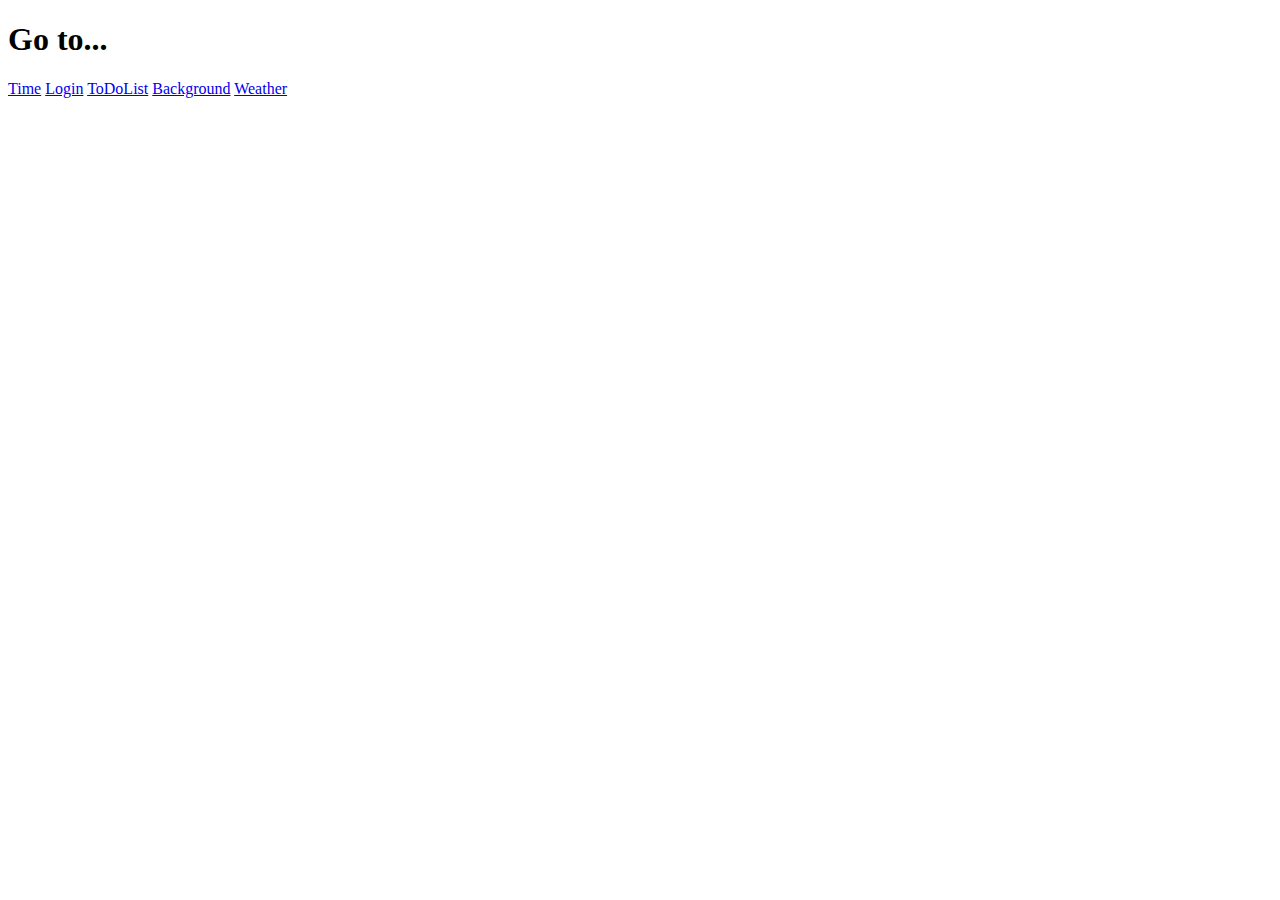
<file: index.html>
<!DOCTYPE html>
<html lang="en">
<head>
    <meta charset="UTF-8">
    <meta http-equiv="X-UA-Compatible" content="IE=edge">
    <meta name="viewport" content="width=device-width, initial-scale=1.0">
    <title>Document</title>
</head>
<body>
    <h1>Go to...</h1>
    <a href="normadTime.html">Time</a>
    <a href="normadLogin.html">Login</a>
    <a href="normadTodolist.html">ToDoList</a>
    <a href="normadBackground.html">Background</a>
    <a href="normadWeather.html">Weather</a>
</body>
</html>
</file>
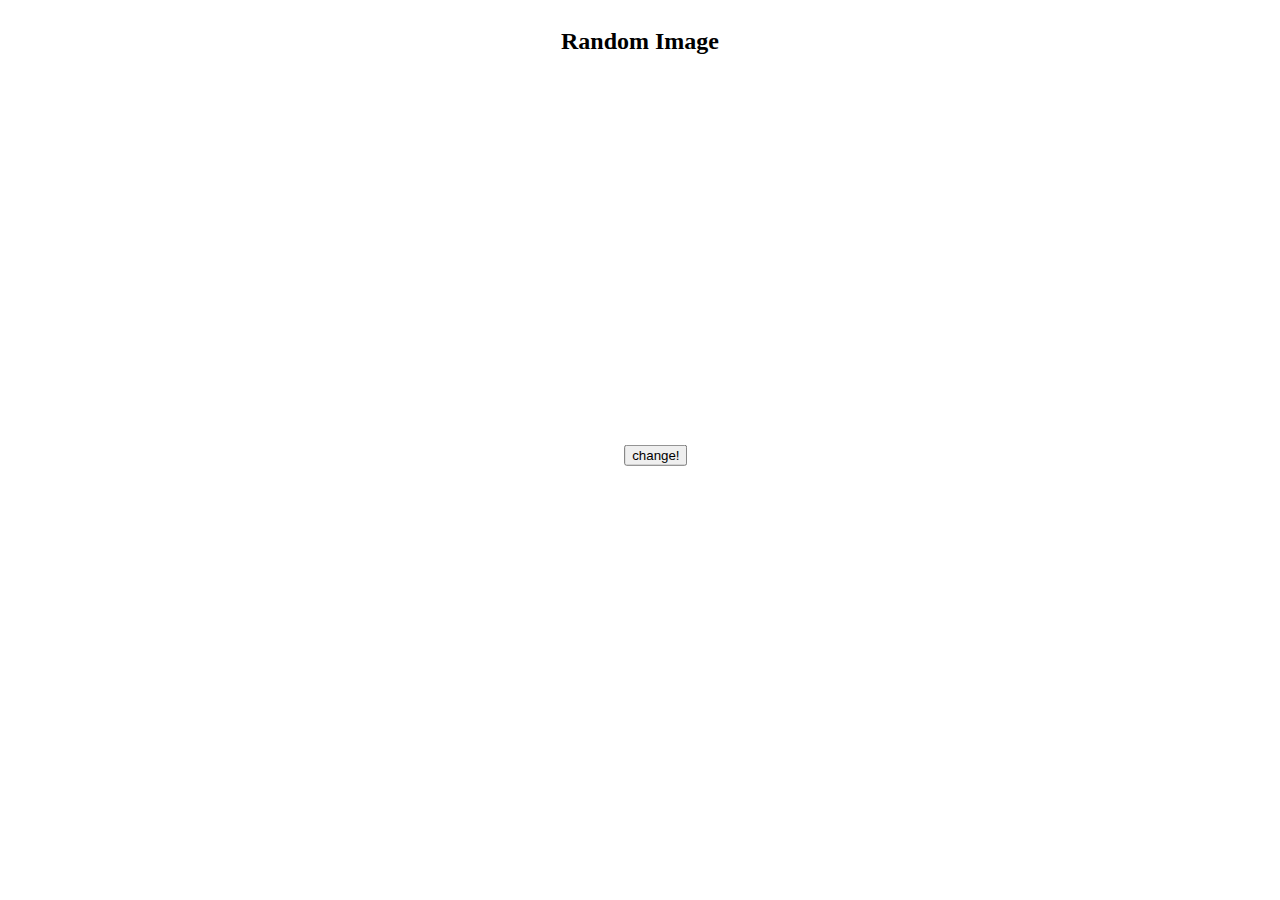
<file: normadBackground.html>
<!DOCTYPE html>
<html lang="en">

<head>
    <meta charset="UTF-8">
    <meta http-equiv="X-UA-Compatible" content="IE=edge">
    <meta name="viewport" content="width=device-width, initial-scale=1.0">
    <title>Document</title>
    <link href="css/normadBackground.css" rel="stylesheet">
</head>

<body>
    <article class="art">
        <h2>Random Image</h2>
        <div class="full">
            <img>
            <button>change!</button>
        </div>
    </article>
    <script src="js/normadBackground.js"></script>
</body>

</html>
</file>
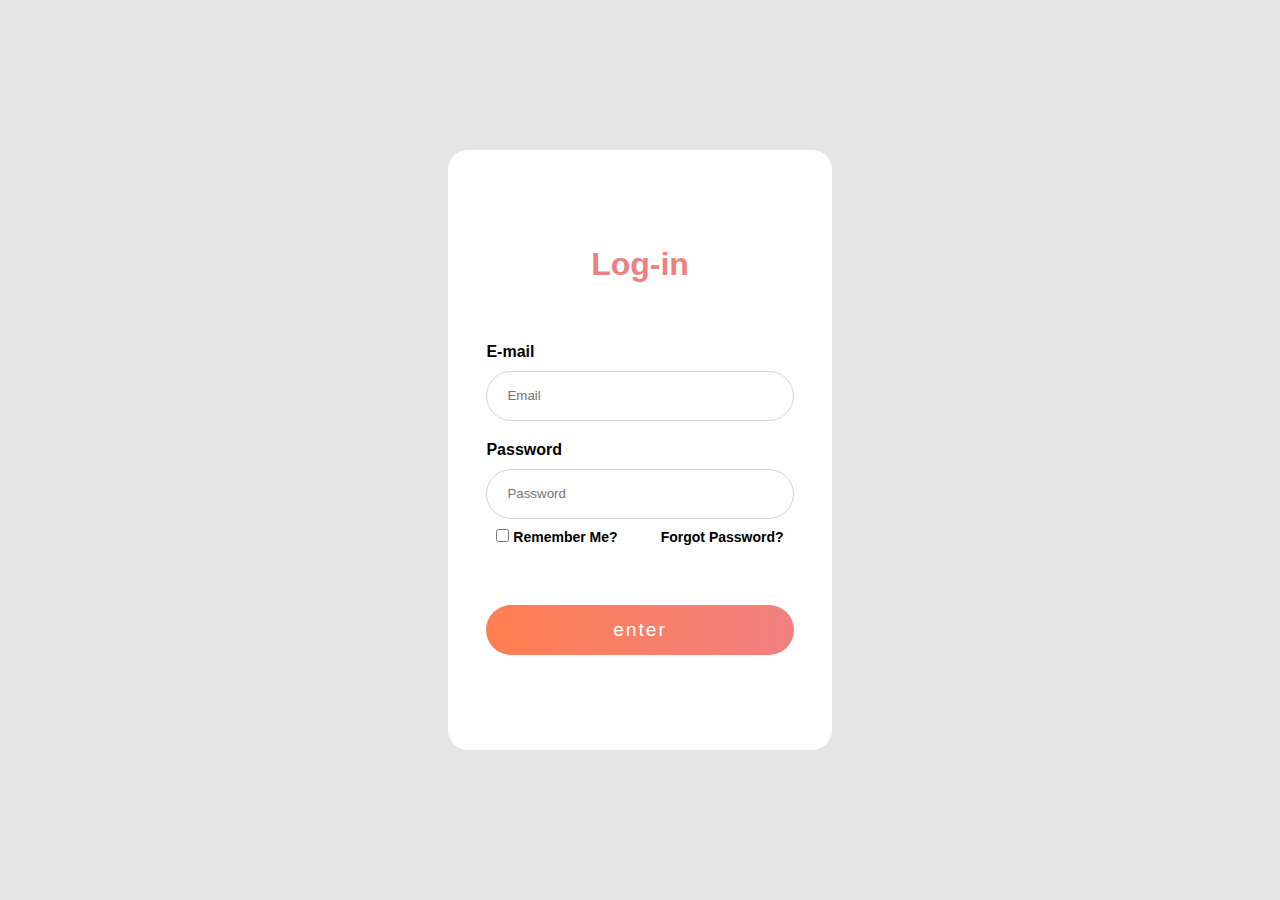
<file: normadLogin.html>
<html lang="en">
<head>
    <meta charset="UTF-8">
    <meta name="viewport" content="width=device-width, initial-scale=1.0">
    <title>Document</title>
    <link rel="stylesheet" href="css/normadLogin.css">
</head>
<body>
    <div class="wrap">
        <div class="login">
            <h2>Log-in</h2>
            <div class="login_sns">
            </div>
            <form class="login_id">
                <h4>E-mail</h4>
                <input type="email" placeholder="Email" required class="email_log">
            </form>
            <form class="login_pw">
                <h4>Password</h4>
                <input type="password" placeholder="Password" required class="password_log" autocomplete="off">
            </form>
            <div class="login_etc">
                <div class="checkbox">
                <input type="checkbox"> Remember Me?
                </div>
                <div class="forgot_pw">
                    <a href="">Forgot Password?</a>
                </div>
            </div>
            <button>enter</button>
        </div>
    </div>
    <script src='js/normadLogin.js'></script>
</body>
</html>
</file>
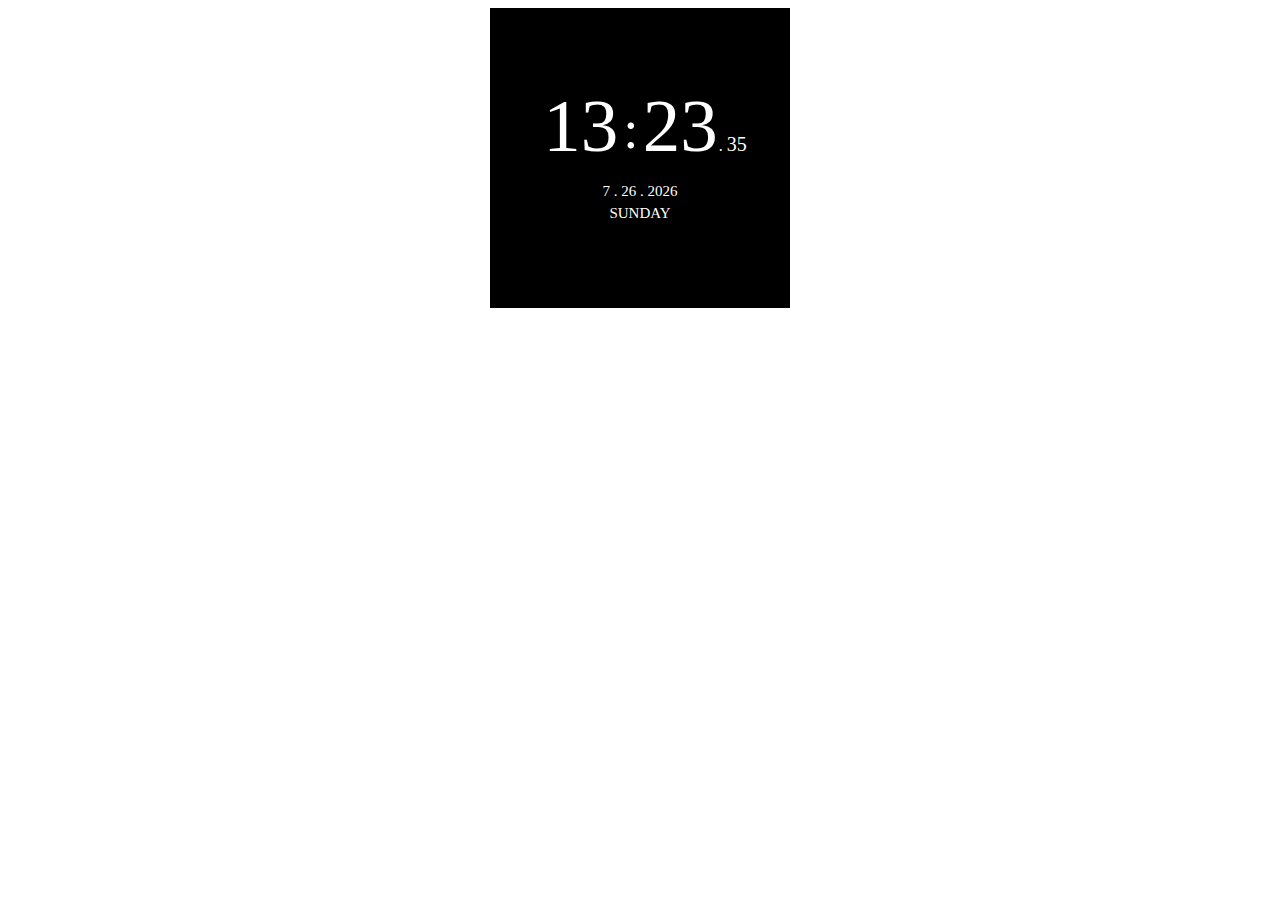
<file: normadTime.html>
<!DOCTYPE html>
<html lang="en">
<head>
    <meta charset="UTF-8">
    <meta http-equiv="X-UA-Compatible" content="IE=edge">
    <meta name="viewport" content="width=device-width, initial-scale=1.0">
    <title>Document</title>
    <link href="css/normadTime.css" rel="stylesheet">
</head>
<body>
    <div class="clock">
        <div class="time_box">
        <span class="txt_lg" id="hours"></span>
        <span class="mark">:</span>
        <span class="txt_lg" id="min"></span>
        <span class="mark02">.</span>
        <span class="txt_sm" id="sec"></span>
        </div>
        <div class="date_box">
        <span id="month"></span>
        <span class="point">.</span>
        <span id="date"></span>
        <span class="point">.</span>
        <span id="year"></span>
        <span id="day"></span>
        </div>
        </div>
    <script src="js/normadTime.js"></script>
</body>
</html>
</file>
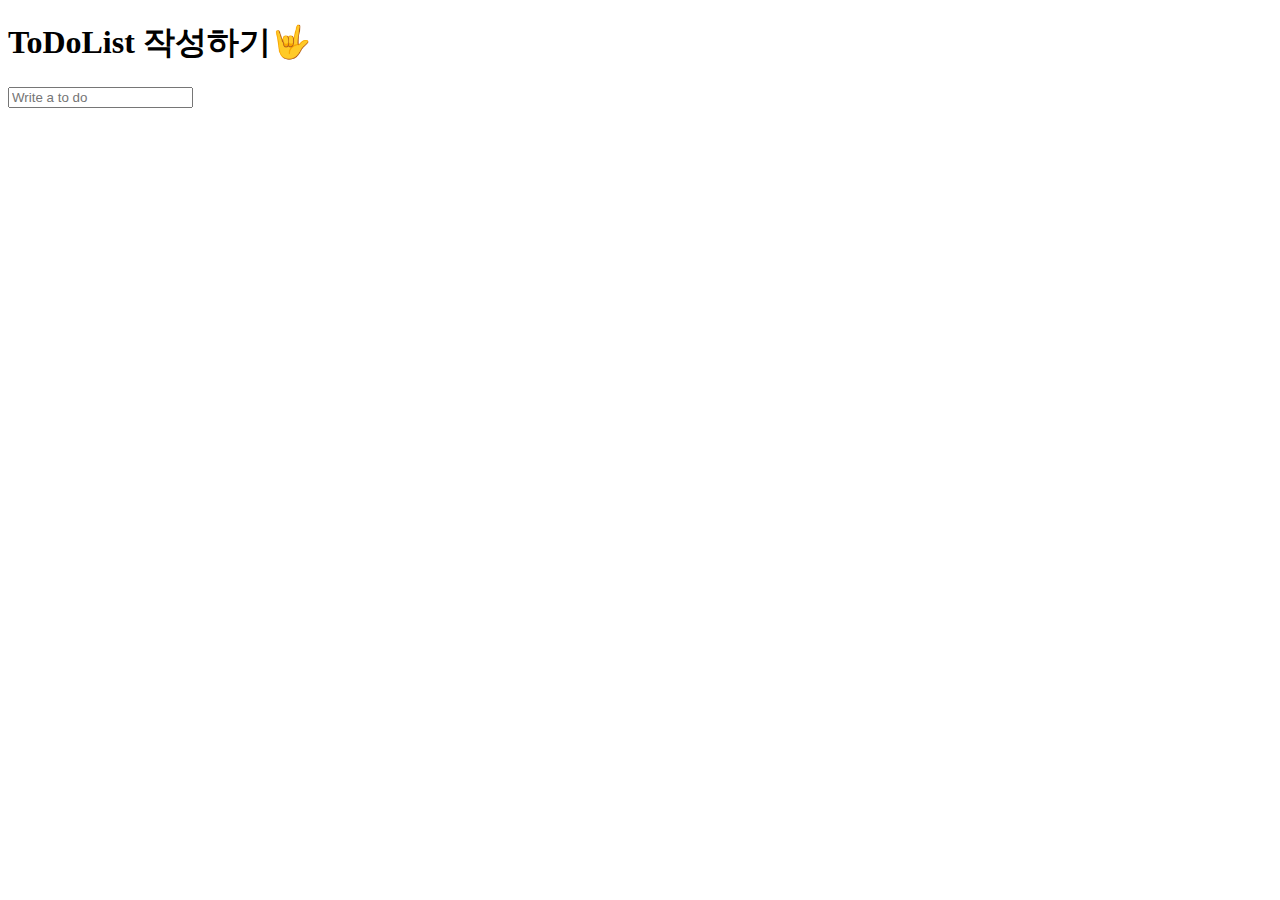
<file: normadTodolist.html>
<!DOCTYPE html>
<html lang="en">
<head>
    <meta charset="UTF-8">
    <meta http-equiv="X-UA-Compatible" content="IE=edge">
    <meta name="viewport" content="width=device-width, initial-scale=1.0">
    <title>Document</title>
    <link href="css/normadTodolist.css">
</head>
<body>
    <h1>ToDoList 작성하기🤟</h1>
    <form class  = "js-toDoForm">
        <input type = "text" placeholder = "Write a to do"/>
    </form>
    <ul class = "js-toDoList">

    </ul>
    <script src="js/normadTodolist.js"></script>
</body>
</html>
</file>
<file: css/normadBackground.css>
article{
    margin:0 auto;
    width:80%;
    display:flex;
    align-items:center;
    justify-content: center;
    flex-direction: column;
    height:fit-content
}
.full{
    display:flex;
    flex-direction: column;
    overflow: hidden;
    height:50%;
}
img{width:729px;}
button{
    position:absolute;
    left:50%;
    top:50%;
    transform: translate(-25%,-25%);
}
</file>
<file: css/normadLogin.css>
* {
    margin: 0;
    padding: 0;
    box-sizing: border-box;
    font-family: "Noto Sans KR", sans-serif;
  }
  
  a {
    text-decoration: none;
    color: black;
  }
  
  li {
    list-style: none;
  }
  
  .wrap {
    width: 100%;
    height: 100vh;
    display: flex;
    align-items: center;
    justify-content: center;
    background: rgba(0, 0, 0, 0.1);
  }
  
  .login {
    width: 30%;
    height: 600px;
    background: white;
    border-radius: 20px;
    display: flex;
    justify-content: center;
    align-items: center;
    flex-direction: column;
  }
  
  h2 {
    color:lightcoral;
    font-size: 2em;
  }
  .login_sns {
    padding: 20px;
    display: flex;
  }
  
  .login_id {
    margin-top: 20px;
    width: 80%;
  }
  
  .login_id input {
    width: 100%;
    height: 50px;
    border-radius: 30px;
    margin-top: 10px;
    padding: 0px 20px;
    border: 1px solid lightgray;
    outline: none;
  }
  
  .login_pw {
    margin-top: 20px;
    width: 80%;
  }
  
  .login_pw input {
    width: 100%;
    height: 50px;
    border-radius: 30px;
    margin-top: 10px;
    padding: 0px 20px;
    border: 1px solid lightgray;
    outline: none;
  }
  
  .login_etc {
    padding: 10px;
    width: 80%;
    font-size: 14px;
    display: flex;
    justify-content: space-between;
    align-items: center;
    font-weight: bold;
  }
  

  button {
    margin-top: 50px;
    width: 80%;
    height: 50px;
    border: 0;
    outline: none;
    border-radius: 40px;
    background: linear-gradient(to left, lightcoral, coral);
    color: white;
    font-size: 1.2em;
    letter-spacing: 2px;
    cursor: pointer;
  }
</file>
<file: css/normadTime.css>
* {
    box-sizing: border-box;
}
.clock {
    width: 300px;
    height: 300px;
    margin: auto;
    padding-top: 75px;
    background: #000;
    text-align: center;
}
.clock .time_box {
    width: 100%;
    padding-left: 10px;
}
.clock span {
    color: #fff;
}
.txt_lg {
    font-size: 75px;
}
.txt_sm {
    font-size: 20px;
}
.date_box {
    font-size: 15px;
}
#day {
    display: block;
    margin-top: 5px;
}
.mark {
    display: inline-block;
    vertical-align: top;
    height: 100px;
    margin-left: 1px;
    line-height: 94px;
    font-size: 55px;
}
.mark02 {
    display: inline-block;
    margin-left: -3px;
}
</file>
<file: css/normadTodolist.css>
body{
    text-align : center;
}

ul {
    display: table;
    margin-left: auto;
    margin-right: auto;
  }
</file>
